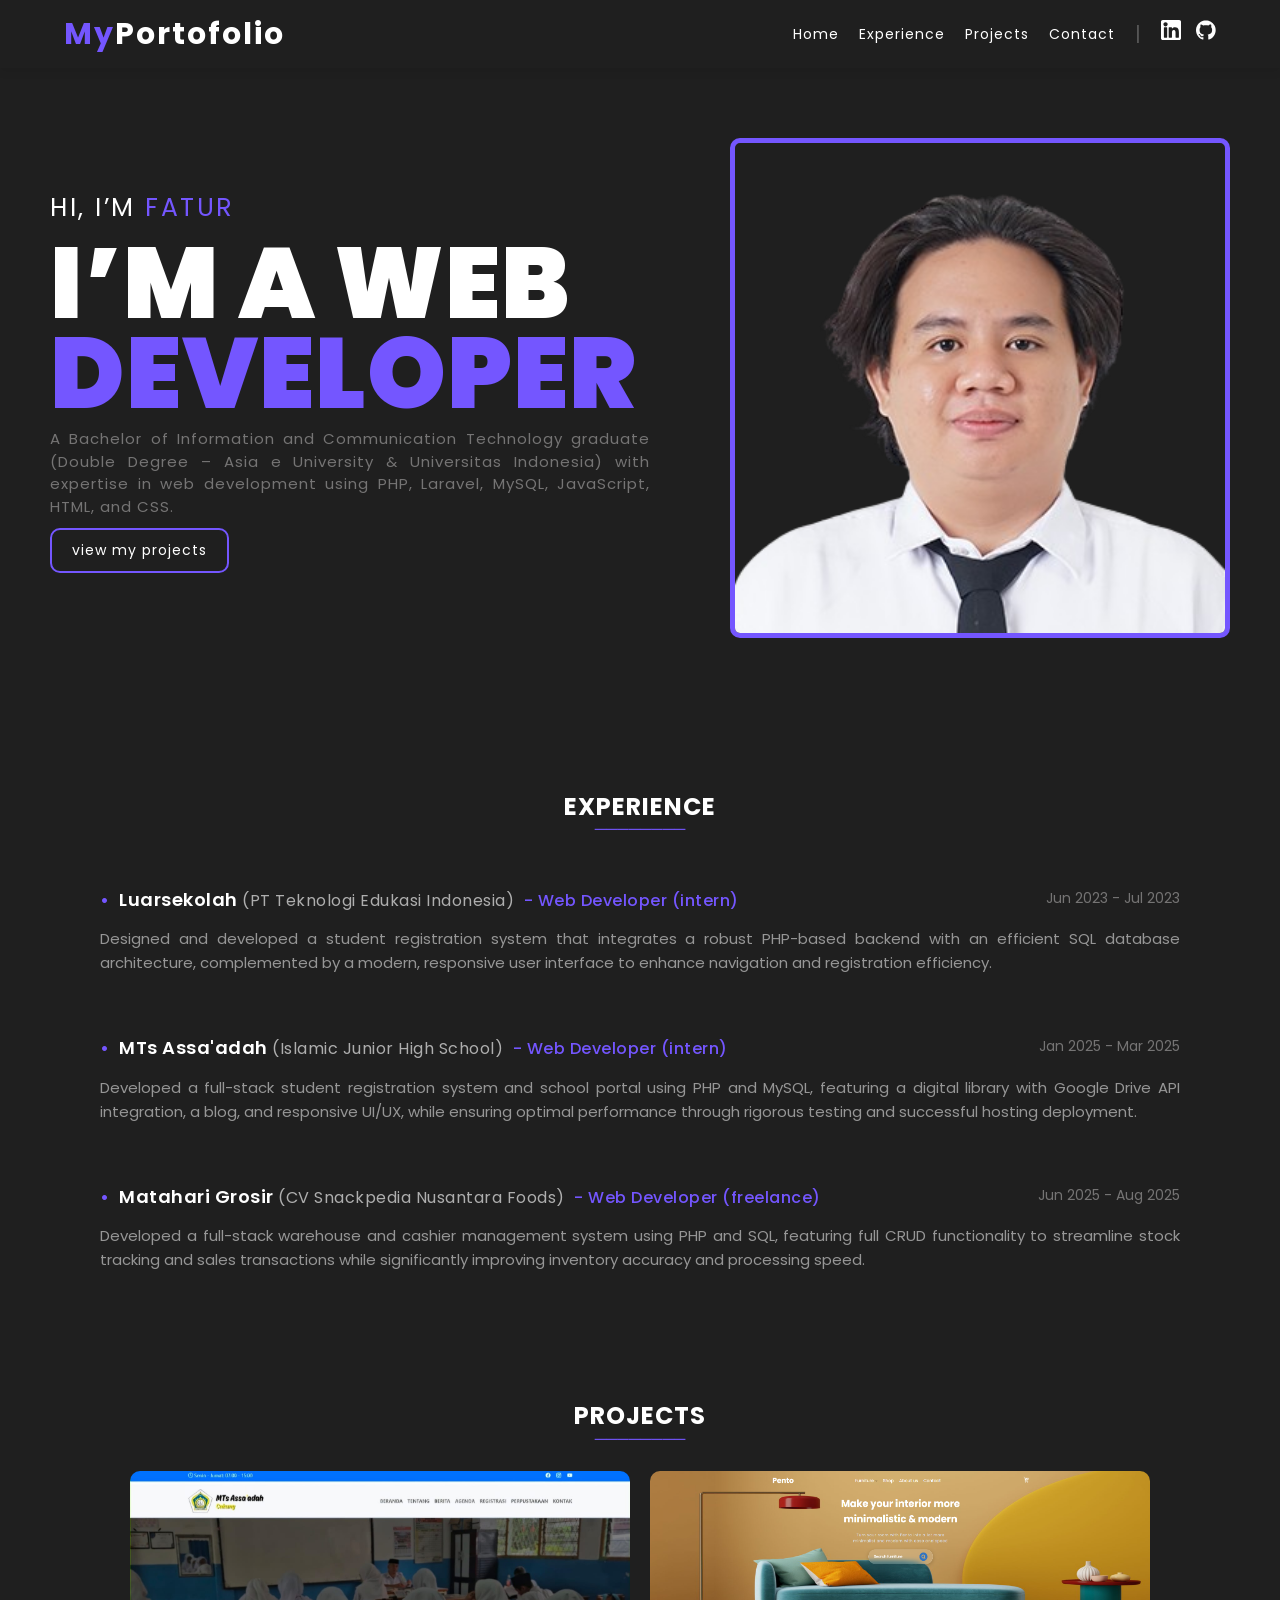
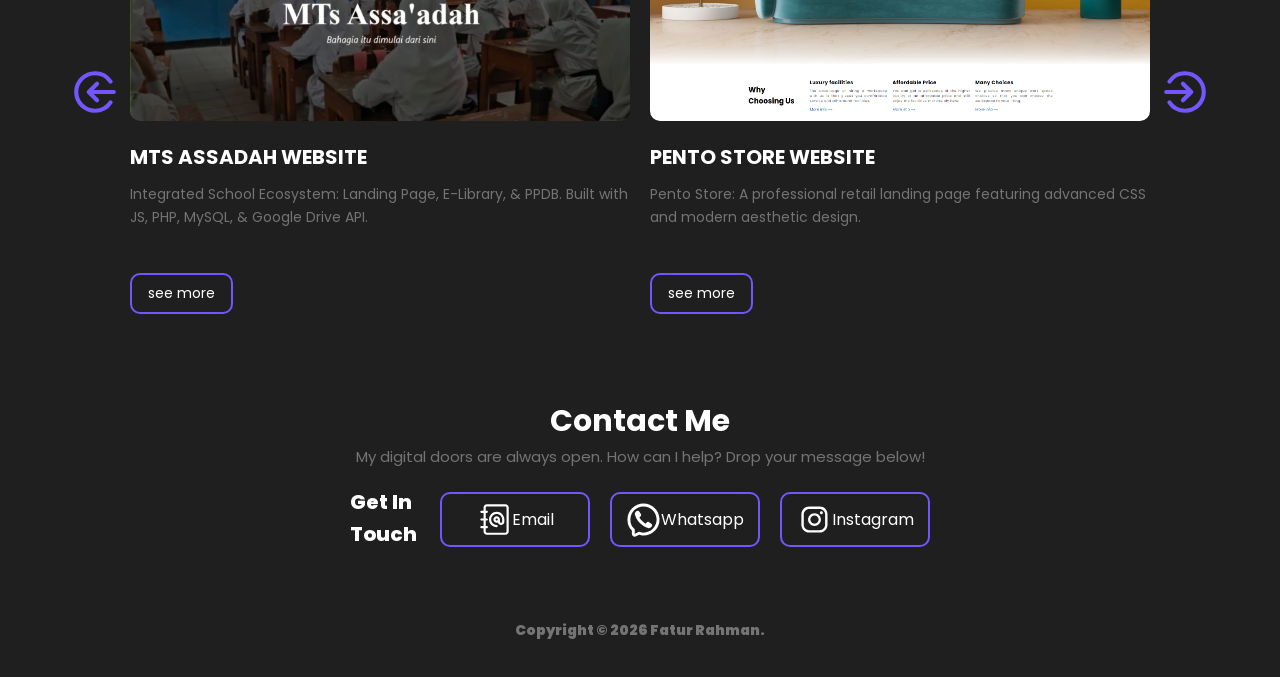
<file: index.html>
<!DOCTYPE html>
<html lang="en">
<head>
    <meta charset="UTF-8">
    <meta name="viewport" content="width=device-width, initial-scale=1.0">
    <title>My Portofolio</title>
    <link href="https://fonts.googleapis.com/css2?family=Poppins:wght@400;700&display=swap" rel="stylesheet">
    <link rel="stylesheet" href="style.css">
</head>
<body>
    <div class="div1">
        <div class="logo">
            <a href="index.html">
            <h2>My<span>Portofolio</span></h2>
            </a>
        </div>

        <div class="hamburger" id="hamburger">
            <span></span>
            <span></span>
            <span></span>
        </div>

        <div class="menu-wrapper" id="menu-wrapper">
            <div class="nav">
                <a href="#home">Home</a>
                <a href="#experience">Experience</a>
                <a href="#project">Projects</a>
                <a href="#contact">Contact</a>
            </div>
            <div class="pembatas">
                |
            </div>
            <div class="medsos">
                <a href="https://www.linkedin.com/in/fatur-rahman-4210611a2/" target="_blank">
                    <img src="assets/linkedin-svgrepo-com.svg" alt="linkdin">
                </a>
                <a href="https://github.com/ftrhm2003" target="_blank">
                    <img src="assets/github-svgrepo-com.svg" alt="Email">
                </a>
            </div>
        </div>
    </div>

    <div id="home" class="home">
        <div class="word">
            <div class="name">
                <p>HI, I’M <span>FATUR</span></p>
            </div>
            <div class="job">
                <p>I’M A WEB <span>DEVELOPER</span></p>
            </div>
            <div class="desc">
                <p>A Bachelor of Information and Communication Technology graduate (Double Degree – Asia e University & Universitas Indonesia) with 
                    expertise in web development using PHP, Laravel, MySQL, JavaScript, HTML, and CSS.</p>
            </div>
            <div class="button">
                <a href="#project">
                    <button>view my projects</button>
                </a>
            </div>
        </div>

        <div class="img">
            <img src="assets/3x4_a_1_-removebg-preview.png" alt="portofolio" width="500px" height="500px">
        </div>
    </div>


    <div id="experience" class="experience">
        <div class="ex-atas">
            <h2>EXPERIENCE</h2>
            <span>────────</span>
        </div>

        <!-- <div class="ex-bawah">
            <div class="ex-bawah-title">
                <h3>
                    <span>•</span> Luarsekolah <br class="br-mobile"> (PT Teknologi Edukasi Indonesia) - Web Developer (intern)
                </h3>
                <span>Jun 2023 - Jul 2023</span>
            </div>
            <div class="ex-bawah-desk">
                <p>
                    Designed and developed a student registration system that integrates a robust PHP-based backend with an efficient SQL database architecture, complemented by a modern, responsive user interface to enhance navigation and registration efficiency.
                </p>
            </div>
        </div> -->
        <div class="ex-bawah">
            <div class="ex-bawah-title">
                <h3>
                    <span class="ex-bullet">•</span> Luarsekolah 
                    <span class="ex-company">(PT Teknologi Edukasi Indonesia)</span> 
                    <span class="ex-role">- Web Developer (intern)</span>
                </h3>
                <span class="ex-date">Jun 2023 - Jul 2023</span>
            </div>
            <div class="ex-bawah-desk">
                <p>
                    Designed and developed a student registration system that integrates a robust PHP-based backend with an efficient SQL database architecture, complemented by a modern, responsive user interface to enhance navigation and registration efficiency.
                </p>
            </div>
        </div>
       
        <div class="ex-bawah">
            <div class="ex-bawah-title">
                <h3>
                    <span class="ex-bullet">•</span> MTs Assa'adah 
                    <span class="ex-company">(Islamic Junior High School)</span> 
                    <span class="ex-role">- Web Developer (intern)</span>
                </h3>
                <span class="ex-date">Jan 2025 - Mar 2025</span>
            </div>
            <div class="ex-bawah-desk">
                <P>
                    Developed a full-stack student registration system and school portal using PHP and MySQL, featuring a digital library with Google Drive API integration, a blog, and responsive UI/UX, while ensuring optimal performance through rigorous testing and successful hosting deployment.
                </P>
            </div>
        </div>

        <div class="ex-bawah">
            <div class="ex-bawah-title">
                <h3>
                    <span class="ex-bullet">•</span> Matahari Grosir 
                    <span class="ex-company">(CV Snackpedia Nusantara Foods)</span> 
                    <span class="ex-role">- Web Developer (freelance)</span>
                </h3>
                <span class="ex-date">Jun 2025 - Aug 2025</span >
            </div>
            <div class="ex-bawah-desk">
               <P>
                    Developed a full-stack warehouse and cashier management system using PHP and SQL, featuring full CRUD functionality to streamline stock tracking and sales transactions while significantly improving inventory accuracy and processing speed.
               </P>
            </div>
        </div>
    </div>
    
    <div id="project" class="project">
        <div class="pro-atas">
            <h2>PROJECTS</h2>
            <span>────────</span>
        </div>

        <div class="pro-bawah">
            <div class="arrow-left">
                <a href="#" id="btn-prev">
                    <img src="assets/arrow-narrow-circle-broken-left-svgrepo-com (1).svg" alt="arrow-left">
                </a>
            </div>

            
            <div class="card-wrapper" id="card-wrapper">
                
            </div>

            <div class="arrow-right">
                <a href="#" id="btn-next">
                    <img src="assets/arrow-narrow-circle-broken-down-svgrepo-com (1).svg" alt="arrow-right">
                </a>
            </div>
        </div>
    </div>

    <!-- <div class="pro-bawah">
        <div class="arrow-left">
            <a href="">
                 <img src="assets/arrow-narrow-circle-broken-left-svgrepo-com (1).svg" alt="arrow-left">
            </a>
        </div> 

        <div class="card">
            <div class="card-img">
                <img src="assets/istockphoto-1449580178-612x612.jpg" alt="">
            </div>

            <div class="card-desk">
                <h4>Lorem ipsum dolor.</h4>
                <p>Lorem ipsum dolor, sit amet consectetur adipisicing elit.</p>
                <div class="see-button">
                    <button>see more</button>
                </div>
            </div>
        </div>

        <div class="card">
            <div class="card-img">
                <img src="assets/istockphoto-1449580178-612x612.jpg" alt="">
            </div>

            <div class="card-desk">
                <h4>Lorem ipsum dolor.</h4>
                <p>Lorem ipsum dolor, sit amet consectetur adipisicing elit.</p>
                <div class="see-button">
                    <button>see more</button>
                </div>
            </div>
        </div>

        <div class="arrow-right">
            <a href="">
                <img src="assets/arrow-narrow-circle-broken-down-svgrepo-com (1).svg" alt="arrow-right">
            </a>
        </div>
    </div> -->

    
    <footer id="contact">
        <div class="top-footer">
            <h2>Contact Me</h2>
        </div>

        <div class="middle-footer">
            <p>My digital doors are always open. How can I help? Drop your message below!</p>
        </div>

        <div class="bottom-footer">
            <div class="bottom-desk">
                <p>Get In Touch</p>
            </div>
                
            <div class="footer-button">
                <a href="mailto:elfatur989@gmail.com" target="_blank">
                    <button>
                        <img src="assets/email-contact-ui-web-svgrepo-com.svg" alt="">Email
                    </button>
                </a>
            </div>

            <div class="footer-button">
                <a href="https://wa.me/6287888868291" target="_blank">
                    <button>
                        <img src="assets/whatsapp-svgrepo-com.svg" alt="">Whatsapp
                    </button>
                </a>
            </div>

            <div class="footer-button">
                <a href="https://www.instagram.com/valueeeq" target="_blank">
                    <button>
                        <img src="assets/instagram-logo-facebook-2-svgrepo-com.svg" alt="">Instagram
                    </button>
                </a>
            </div>
        </div>

        <div class="footer-copy">
            <p>Copyright © 2026 Fatur Rahman.</p>
        </div>
    </footer>

    

    <script src="script.js"></script>
</body>
</html>
</file>
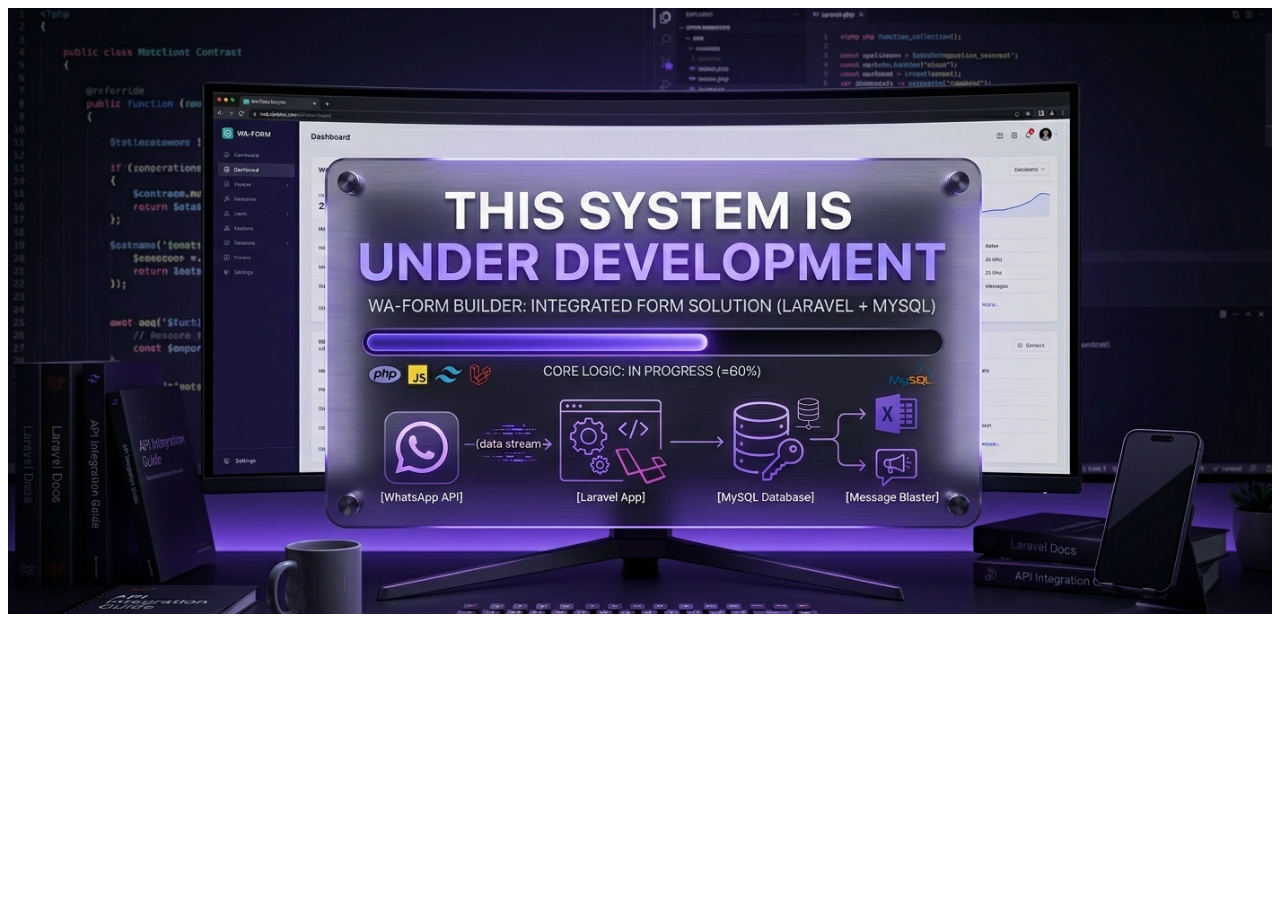
<file: under-devlopment.html>
<!DOCTYPE html>
<html lang="en">
<head>
    <meta charset="UTF-8">
    <meta name="viewport" content="width=device-width, initial-scale=1.0">
    <title>under-development</title>
</head>
<body>
    
    <img src="assets/uder.png" alt="under" style="width: 100%; height: 100%;">

</body>
</html>
</file>
<file: style.css>
* {
    margin: 0;
    padding: 0;
    box-sizing: border-box;
}

body {
    font-family: 'poppins', sans-serif;
    line-height: 1.6;
    color: white;
    background-color: rgba(31, 31, 31);
    overflow-x: clip;
}

html {
    scroll-behavior: smooth;
    overflow-x: clip;
}

.div1 {
    display: flex;
    align-items: center; 
    justify-content: space-between;
    background-color: rgb(31, 31, 31);
    color: white;
    position: sticky;
    top: 0;
    z-index: 1000; 
    padding: 10px 5%;
    box-shadow: 0 2px 10px rgba(0,0,0,0.1);
}

.logo {
    font-size: 20px;
    font-weight: bold;
    letter-spacing: 2px;
}

.logo a {
    text-decoration: none;
}

.logo h2 {
    color: #7456FF;
}

.logo h2 span {
    color: white;
}

.nav {
    margin-left: auto; 
    display: flex;
    gap: 20px; 
}

.nav a {
    color: white;
    text-decoration: none;
    font-size: 14px;
    letter-spacing: 1px;
}

.pembatas {
    margin: 0 20px; 
    color: #555;
    font-size: 20px;
}

.medsos {
    display: flex;
    gap: 15px; 
}

.medsos img {
    width: 20px;
    height: 20px;
}

.navbar {
    display: flex;
    align-items: center;
    padding: 20px;
    background-color: #1a1a1a; 
}

.menu-wrapper {
    display: flex;
    align-items: center;
    margin-left: auto;
}

.hamburger {
    display: none; 
    flex-direction: column;
    gap: 5px;
    cursor: pointer;
    margin-left: auto;
}

.hamburger span {
    width: 25px;
    height: 3px;
    background-color: white;
    border-radius: 2px;
    transition: 0.3s;
}

/* @media (max-width: 480px) {
    .hamburger {
        display: flex; 
    }

    .menu-wrapper {
        display: none; 
        flex-direction: column;
        position: absolute;
        top: 70px;
        left: 0;
        width: 100%;
        background-color: #1a1a1a;
        padding: 20px 0;
        z-index: 100;
    }

    .menu-wrapper.active {
        display: flex;
    }

    .nav {
        flex-direction: column;
        align-items: center;
        margin-left: 0; 
        margin-bottom: 20px;
    }

    .pembatas {
        display: none; 
    }

    .medsos {
        justify-content: center;
    }
} */

@media (max-width: 480px) {
    .div1 {
        position: fixed; 
        top: 0;
        left: 0;
        width: 100%; 
        z-index: 1000;
        background-color: rgb(31, 31, 31);
        padding: 15px 5%;
        box-shadow: 0 2px 10px rgba(0,0,0,0.3);
    }

    .hamburger {
        display: flex; 
        z-index: 1001;
    }

    .hamburger.is-active span:nth-child(1) {
        transform: translateY(8px) rotate(45deg);
    }

    .hamburger.is-active span:nth-child(2) {
        opacity: 0;
        transform: translateX(-10px); 
    }

    .hamburger.is-active span:nth-child(3) {
        transform: translateY(-8px) rotate(-45deg);
    }

    .menu-wrapper {
        display: none; 
        flex-direction: column;
        position: fixed; 
        top: 60px; 
        left: 0;
        width: 100%;
        background-color: rgb(31, 31, 31);
        padding: 20px 0;
        z-index: 999;
        box-shadow: 0 4px 10px rgba(0,0,0,0.3);
    }

    .menu-wrapper.active {
        display: flex;
    }

    .nav {
        flex-direction: column;
        align-items: center;
        margin-left: 0; 
        margin-bottom: 20px;
        gap: 15px;
    }

    .pembatas {
        display: none; 
    }

    .medsos {
        justify-content: center;
    }
}

@media (min-width: 481px) and (max-width: 780px) {
    .div1 {
        position: fixed; 
        top: 0;
        left: 0;
        width: 100%; 
        z-index: 1000;
        background-color: rgb(31, 31, 31);
        padding: 15px 5%;
        box-shadow: 0 2px 10px rgba(0,0,0,0.3);
    }

    .hamburger {
        display: flex; 
        z-index: 1001;
    }

    .hamburger.is-active span:nth-child(1) {
        transform: translateY(8px) rotate(45deg);
    }

    .hamburger.is-active span:nth-child(2) {
        opacity: 0;
        transform: translateX(-10px); 
    }

    .hamburger.is-active span:nth-child(3) {
        transform: translateY(-8px) rotate(-45deg);
    }

    .menu-wrapper {
        display: none; 
        flex-direction: column;
        position: absolute;
        top: 70px;
        left: 0;
        width: 100%;
        background-color: #1a1a1a;
        padding: 20px 0;
        z-index: 100;
    }

    .menu-wrapper.active {
        display: flex;
    }

    .nav {
        flex-direction: column;
        align-items: center;
        margin-left: 0; 
        margin-bottom: 20px;
    }

    .pembatas {
        display: none; 
    }

    .medsos {
        justify-content: center;
    }
}

.home {
    width: 100%;
    height: 450px;
    background-color: rgba(31, 31, 31);
    display: flex;
    align-items: flex-start;
    padding-top: 100px;
    justify-content: space-between;
    padding: 20px 50px;
    max-width: 1400px; 
    margin-left: auto;
    margin-right: auto;
}

.home .word {
    padding-top: 100px;
}

.home .word .job {
    font-size: 100px;
    margin-bottom: 10px;
    font-weight: 900; 
    text-transform: uppercase; 
    letter-spacing: -0.05em; 
    line-height: 0.9; 
    color: white;  
    margin-right: 10%;
    letter-spacing: 1px;
}

.home .word .job span {
    color: #7456FF;
}

.home .word .name {
    font-size: 25px;
    font-weight: 400; 
    text-transform: uppercase; 
    letter-spacing: 0.1em; 
    color: white;
    margin-bottom: 10px;
}

.home .word .name span {
    color: #7456FF;
}   

.home .word .desc {
    font-size: 15px;
    max-width: 600px;
    line-height: 1.5;
    color: rgb(117, 116, 116);
    margin-bottom: 10px;
    letter-spacing: 1px;
    text-align: justify;
}

.home .button button {
    background-color: transparent;
    color: white;
    padding: 10px 20px;
    font-size: 14px;
    cursor: pointer;
    border-radius: 10px;
    border: 2px solid #7456FF;
    letter-spacing: 1px;
    font-family: 'poppins', sans-serif;
}

.home .img img {
    margin-top: 50px;
    width: 500px;
    height: 500px;
    border: 5px solid #7456FF;
    object-fit: cover;
    border-radius: 10px;
}

@media (max-width: 480px) {
   .home {
        width: 100%;
        height: auto;
        background-color: rgba(31, 31, 31);
        display: flex;
        align-items: center;
        flex-direction: column;
        margin-left: auto;
        margin-right: auto;
        padding-top: 90px;
        justify-content: center;
        text-align: center;
        flex-direction: column-reverse;
    }

   .home .word {
        width: 100%;
        display: flex;
        align-items: center;
        justify-content: center;
        flex-direction: column;
        margin-top: -80px;
    }   

    .home .word .job {
        /* font-size: 50px; */
        margin-bottom: 10px;
        font-weight: 900; 
        text-transform: uppercase; 
        line-height: 0.9; 
        color: white;  
        letter-spacing: 1px;
        align-items: center;
        justify-content: center;
        margin-right: 0;
        width: 100%;
        display: block;
        text-align: center;

        font-size: clamp(2rem, 11vw, 3.5rem); 
        /* margin-bottom: 15px; */
        /* font-weight: 900; 
        text-transform: uppercase;  */
        /* line-height: 1.1; 
        /* color: white;   */
        /* letter-spacing: 1px; */
        /* width: 100%; */
        /* display: block; */
        word-wrap: break-word;
    }

    .home .word .name {
        font-size: 16px;
        font-weight: 400; 
        text-transform: uppercase; 
        letter-spacing: 0.1em; 
        color: white;
        margin-bottom: auto;
    }

    .home .word .desc {
        font-size: 11px;
        line-height: 1.5;
        color: rgb(117, 116, 116);
        margin-bottom: 10px;
        letter-spacing: 1px;
        text-align: center;
    }

    .home .button button {
        background-color: transparent;
        color: white;
        padding: 10px 20px;
        font-size: 10px;
        cursor: pointer;
        border-radius: 10px;
        border: 2px solid #7456FF;
        letter-spacing: 1px;
        font-family: 'poppins', sans-serif;
    }

    .home .img img {
        margin-top: auto;
        width: 200px;
        height: 200px;
        border: 5px solid #7456FF;
        object-fit: cover;
        border-radius: 10px;
    }
}



@media (min-width: 481px) and (max-width: 780px) {
   .home {
        width: 100%;
        height: auto;
        background-color: rgba(31, 31, 31);
        display: flex;
        align-items: center;
        flex-direction: column;
        margin-left: auto;
        margin-right: auto;
        padding-top: 90px;
        justify-content: center;
        text-align: center;
        flex-direction: column-reverse;
    }

   .home .word {
        width: 100%;
        display: flex;
        align-items: center;
        justify-content: center;
        flex-direction: column;
        margin-top: -80px;
    }   

    .home .word .job {
        font-size: 70px;
        margin-bottom: 10px;
        font-weight: 900; 
        text-transform: uppercase; 
        letter-spacing: -0.05em; 
        line-height: 0.9; 
        color: white;  
        letter-spacing: 1px;
        align-items: center;
        justify-content: center;
        margin-right: 0;
        width: 100%;
        display: block;
    }

    .home .word .name {
        font-size: 20px;
        font-weight: 400; 
        text-transform: uppercase; 
        letter-spacing: 0.1em; 
        color: white;
        margin-bottom: auto;
    }

    .home .word .desc {
        font-size: 15px;
        line-height: 1.5;
        color: rgb(117, 116, 116);
        margin-bottom: 10px;
        letter-spacing: 1px;
        text-align: center;
        padding-right: 40px;
        padding-left: 40px;
    }

    .home .button button {
        background-color: transparent;
        color: white;
        padding: 10px 20px;
        font-size: 12px;
        cursor: pointer;
        border-radius: 10px;
        border: 2px solid #7456FF;
        letter-spacing: 1px;
        font-family: 'poppins', sans-serif;
    }

    .home .img img {
        margin-top: auto;
        width: 260px;
        height: 260px;
        border: 5px solid #7456FF;
        object-fit: cover;
        border-radius: 10px;
    }
}

.experience {
    margin-top: 250px;
    margin-left: auto; 
    margin-right: auto; 
    width: 100%;
    height: auto;
    padding: 20px 50px;
    max-width: 1400px;
    flex-direction: column; 
    justify-content: center;
}

.ex-atas {
    width: 100%;
    display: flex;
    justify-content: center;
    flex-direction: column;
    align-items: center;
    margin-bottom: 20px;
}

.ex-atas h2 {
    color: white;
    letter-spacing: 1px;
}

.ex-atas span {
    margin-top: -10px;
    color: #7456FF;
}

.ex-bawah {
    width: 100%;
    height: auto;
    padding: 25px 50px;
}

.ex-bawah .ex-bawah-title {
    display: flex;
    justify-content: space-between;
    align-items: flex-start; 
    margin-bottom: 15px;
}

.ex-bawah .ex-bawah-title h3 {
    color: white;
    letter-spacing: 0.5px;
    font-size: 18px;
    font-weight: 600;
    line-height: 1.4;
}

.ex-bawah .ex-bawah-title h3 span {
    color: #7456FF;
    margin-right: 5px;
}

.ex-bawah .ex-bawah-title .ex-company {
    color: #aeaeae;
    font-size: 16px;
    font-weight: 400;
}

.ex-bawah .ex-bawah-title .ex-role {
    color: #7456FF; 
    font-size: 16px;
    font-weight: 500;
}

.ex-bawah .ex-bawah-title .ex-date {
    color: rgb(117, 116, 116);
    font-size: 14px;
    white-space: nowrap; 
    margin-left: 20px;
}

.ex-bawah .ex-bawah-desk p {
    color: rgb(150, 150, 150);
    margin-bottom: 10px;
    line-height: 1.6;
    text-align: justify;
    font-size: 15px;
}

@media screen and (max-width: 480px) {
    .experience {
        margin-top: 50px;
        width: 100%;
        height: auto;
        padding: 20px 50px;
    }

   .ex-bawah {
        padding: 20px 20px; 
    }

    .ex-bawah .ex-bawah-title {
        flex-direction: column;
        gap: 10px; 
    }

    .ex-bawah .ex-bawah-title h3 {
        display: flex;
        flex-direction: column; 
        gap: 4px; 
        font-size: 20px; 
        font-weight: 700;
    }
    
    .ex-bawah .ex-bawah-title h3 .ex-bullet {
        display: none; 
    }

    .ex-bawah .ex-bawah-title .ex-company {
        display: block; 
        font-size: 14px;
        color: rgb(150, 150, 150);
        font-weight: 400;
    }

    .ex-bawah .ex-bawah-title .ex-role {
        display: block; 
        font-size: 15px;
        color: #7456FF; 
        font-weight: 500;
        margin-top: 2px;
    }

    .ex-bawah .ex-bawah-title .ex-date {
        margin-left: 0;
        font-size: 13px;
        color: rgb(117, 116, 116);
    }

    .ex-bawah .ex-bawah-desk p {
        font-size: 14px;
        text-align: left; 
    }
}

@media screen and (min-width: 481px) and (max-width: 780px) {
    .experience {
        margin-top: 50px;
        width: 100%;
        height: auto;
        padding: 20px 50px;
    }

   .ex-bawah {
        padding: 20px 20px; 
    }

    .ex-bawah .ex-bawah-title {
        flex-direction: column;
        gap: 10px; 
    }

    .ex-bawah .ex-bawah-title h3 {
        display: flex;
        flex-direction: column; 
        gap: 4px; 
        font-size: 22px; 
        font-weight: 700;
    }
    
    .ex-bawah .ex-bawah-title h3 .ex-bullet {
        display: none; 
    }

    .ex-bawah .ex-bawah-title .ex-company {
        display: block; 
        font-size: 16px;
        color: rgb(150, 150, 150);
        font-weight: 400;
    }

    .ex-bawah .ex-bawah-title .ex-role {
        display: block; 
        font-size: 17px;
        color: #7456FF; 
        font-weight: 500;
        margin-top: 2px;
    }

    .ex-bawah .ex-bawah-title .ex-date {
        margin-left: 0;
        font-size: 15px;
        color: rgb(117, 116, 116);
    }

    .ex-bawah .ex-bawah-desk p {
        font-size: 16px;
        text-align: left; 
    }
}

.project {
    margin-top: 50px;
    width: 100%;
    height: 600px;
    padding: 20px 50px;
}

.pro-atas {
    width: 100%;
    display: flex;
    justify-content: center;
    flex-direction: column;
    align-items: center;
    margin-bottom: 20px;
}

.pro-atas h2 {
    color: white;
    letter-spacing: 1px;
}

.pro-atas span {
    margin-top: -10px;
    color: #7456FF;
}

.pro-bawah {
    width: 100%;
    display: flex;
    justify-content: center;
    align-items: center;
    margin-bottom: 100px;
    gap: 10px;
}

.pro-bawah .arrow-left img {
   width: 50px;
   height: 50px;
}

.card-wrapper {
    display: flex; 
    gap: 20px; 
}


.pro-bawah .card {
    width: 500px;
    height: 450px;
    border-radius: 10px;
}

.pro-bawah .card .card-img {
    width: 500px;
    height: 250px;
}

.pro-bawah .card .card-img img {
    height: 100%;
    width: 100%;
    border-radius: 10px;
}

.pro-bawah .arrow-right img {
   width: 50px;
   height: 50px;
}

.card-desk h4 {
    font-size: 20px;
    padding-bottom: 10px;
    padding-top: 20px;
}

.card-desk p {
    font-size: 14px;
    padding-bottom: 15px;
    color: rgb(117, 116, 116);
    height: 70px;
}

.see-button button {
    background-color: transparent;
    border: 2px solid #7456FF;
    padding: 8px 16px;
    border-radius: 10px;
    color: white;
    font-size: 14px;
    cursor: pointer;
    font-family: 'poppins', sans-serif;
    margin-top: 20px;
}

.card {
    animation: slideIn 0.4s ease-out;
}

@keyframes slideIn {
    from {
        opacity: 0;
        transform: translateX(20px); 
    }
    to {
        opacity: 1;
        transform: translateX(0);
    }
}

/* @media (max-width: 480px) {
    .project {
        margin-top: 50px;
        width: 100%;
        height: 600px;
        padding: 20px 50px;
    }    

    .pro-atas {
        width: 100%;
        display: flex;
        justify-content: center;
        flex-direction: column;
        align-items: center;
        margin-bottom: 20px;
    }

    .pro-atas h2 {
        color: white;
        letter-spacing: 1px;
    }

    .pro-atas span {
        margin-top: -10px;
        color: #7456FF;
    }

    .pro-bawah {
        width: 100%;
        display: flex;
        justify-content: center;
        align-items: center;
        margin-bottom: 100px;
        gap: 10px;
        flex-direction: row;
        flex-wrap: wrap;
    }

    .pro-bawah .arrow-left{
        order: 2;
    }

    .pro-bawah .arrow-left img {
        width: 50px;
        height: 50px;
    }

    .card-wrapper {
        display: flex;
        gap: 150px;
        flex-direction: column;
        order: 1;
        width: 100%;
        display: flex;
        flex-direction: column; 
        align-items: center;
        /* margin-bottom: 120px; */
    /* }

    .pro-bawah .card {
        width: 300px;
        height: 275px;
        border-radius: 10px;
    }

    .pro-bawah .card .card-img {
        width: 300px;
        height: 175px;
    }

    .pro-bawah .card .card-img img {
        height: 100%;
        width: 100%;
        border-radius: 10px;
    }

    .pro-bawah .arrow-right {
        order: 3;
    }

    .pro-bawah .arrow-right img {
        width: 50px;
        height: 50px;
    }

    .card-desk h4 {
        font-size: 20px;
        padding-bottom: 10px;
        padding-top: 20px;
    }

    .card-desk p {
        font-size: 14px;
        padding-bottom: 15px;
        color: rgb(117, 116, 116);
        height: 100px;
        text-align: justify;
    }

    .see-button button {
        background-color: transparent;
        border: 2px solid #7456FF;
        padding: 8px 16px;
        border-radius: 10px;
        color: white;
        font-size: 14px;
        cursor: pointer;
        font-family: 'poppins', sans-serif;
    }

    .card {
        animation: slideIn 0.4s ease-out;
    }
} */ 

@media (max-width: 480px) {
    .project {
        margin-top: 30px;
        width: 100%;
        height: auto; 
        padding: 20px 20px; 
    }    

    .pro-atas {
        width: 100%;
        display: flex;
        justify-content: center;
        flex-direction: column;
        align-items: center;
        margin-bottom: 20px;
    }

    .pro-atas h2 {
        color: white;
        letter-spacing: 1px;
    }

    .pro-atas span {
        margin-top: -10px;
        color: #7456FF;
    }

    .pro-bawah {
        width: 100%;
        display: flex;
        justify-content: center;
        align-items: center;
        flex-direction: row;
        flex-wrap: wrap;
        gap: 20px; 
        margin-bottom: 50px;
    }

    .card-wrapper {
        display: flex;
        flex-direction: column; 
        align-items: center;
        width: 100%;
        order: 1; 
        gap: 30px; 
        margin-bottom: 20px; 
    }

    .pro-bawah .card {
        width: 100%;
        max-width: 320px; 
        height: auto; 
        border-radius: 10px;
        padding-bottom: 20px; 
        display: flex;
        flex-direction: column;
    }

    .pro-bawah .card .card-img {
        width: 100%;
        height: 180px;
    }

    .pro-bawah .card .card-img img {
        height: 100%;
        width: 100%;
        border-radius: 10px;
        object-fit: cover;
    }

    .card-desk h4 {
        font-size: 18px;
        padding-bottom: 5px;
        padding-top: 15px;
        color: white;
    }

    .card-desk p {
        font-size: 14px;
        padding-bottom: 15px;
        color: rgb(117, 116, 116);
        height: auto; 
        text-align: justify;
    }

    .see-button button {
        background-color: transparent;
        border: 2px solid #7456FF;
        padding: 8px 16px;
        border-radius: 10px;
        color: white;
        font-size: 14px;
        cursor: pointer;
        font-family: 'poppins', sans-serif;
        width: fit-content;
    }

    .pro-bawah .arrow-left {
        order: 2; 
    }

    .pro-bawah .arrow-left img {
        width: 50px;
        height: 50px;
    }

    .pro-bawah .arrow-right {
        order: 3;
    }

    .pro-bawah .arrow-right img {
        width: 50px;
        height: 50px;
    }

    .card {
        animation: slideIn 0.4s ease-out;
    }
}

@media (min-width: 481px) and (max-width: 780px) { 
    .project {
        margin-top: 30px;
        width: 100%;
        height: auto; 
        padding: 20px 40px;
    }    

    .pro-bawah {
        width: 100%;
        display: flex;
        justify-content: center;
        align-items: center;
        flex-direction: row;
        flex-wrap: wrap; 
        gap: 25px; 
        margin-bottom: 60px;
    }

    .card-wrapper {
        display: flex !important;
        flex-direction: column !important; 
        align-items: center !important;
        width: 100% !important;
        order: 1; 
        gap: 40px; 
        margin-bottom: 20px; 
    }

    .pro-bawah .card {
        width: 100%;
        max-width: 480px; 
        height: auto; 
        border-radius: 10px;
        display: flex;
        flex-direction: column;
        padding-bottom: 20px;
    }

    .pro-bawah .card .card-img {
        width: 100%;
        height: 240px; 
    }

    .pro-bawah .card .card-img img {
        height: 100%;
        width: 100%;
        border-radius: 10px;
        object-fit: cover;
    }

    .card-desk h4 {
        font-size: 20px;
        padding-bottom: 8px;
        padding-top: 18px;
        color: white;
    }

    .card-desk p {
        font-size: 14px;
        padding-bottom: 15px;
        color: rgb(117, 116, 116);
        height: auto; 
        text-align: justify;
    }

    .see-button button {
        background-color: transparent;
        border: 2px solid #7456FF;
        padding: 8px 18px;
        border-radius: 10px;
        color: white;
        font-size: 14px;
        cursor: pointer;
        font-family: 'poppins', sans-serif;
        width: fit-content;
    }

    .pro-bawah .arrow-left {
        order: 2; 
    }

    .pro-bawah .arrow-left img {
        width: 50px;
        height: 50px;
    }

    .pro-bawah .arrow-right {
        order: 3; 
    }

    .pro-bawah .arrow-right img {
        width: 50px;
        height: 50px;
    }
}

footer {
    width: 100%;
    height: 300px;
}

.top-footer {
    display: flex;
    justify-content: center;
    align-items: center;
}

.top-footer h2 {
    font-size: 30px;
    padding-top: 20px;
}

.middle-footer {
    display: flex;
    justify-content: center;
    align-items: center;
}

.middle-footer p {
    font-size: 15px;
    color: rgb(117, 116, 116);
}

.bottom-footer {
    display: flex;
    justify-content: center;
    align-items: center;
    gap: 20px;
    width: 100%;
    height: 100px;
}

.bottom-desk {
    width: 70px;
    height: 100px;
    display: flex;
}

.bottom-desk p {
    font-size: 20px;
    font-weight: 800;
    padding-top: 17px;
}

.footer-button a {
    text-decoration: none;
}

.footer-button button {
    background-color: transparent;
    border: 2px solid #7456FF;
    padding: 8px 16px;
    border-radius: 10px;
    color: white;
    cursor: pointer;
    width: 150px;
    display: flex;
    justify-content: center;
    align-items: center;
    font-size: 16px;
    font-family: 'poppins', sans-serif;
}

.footer-button  img {
    width: 35px;
    height: 35px;
}

.footer-copy {
    display: flex;
    justify-content: center;
    align-items: center;
    margin-top: 50px;
}

.footer-copy p {
    font-size: 14px;
    font-weight: 900;
    color: rgb(117, 116, 116);
}


@media (max-width: 660px) {
    footer {
        width: 100%;
        height: 300px;
    }

    .top-footer {
        display: flex;
        justify-content: center;
        align-items: center;
    }

    .top-footer h2 {
        font-size: 30px;
        padding-top: 20px;
    }

    .middle-footer {
        display: flex;
        justify-content: center;
        align-items: center;
        text-align: center;
        padding-left: 35px;
        padding-right: 35px;
    }

    .middle-footer p {
        font-size: 15px;
        color: rgb(117, 116, 116);
    }

    .bottom-footer {
        display: flex;
        justify-content: center;
        align-items: center;
        gap: 20px;
        width: 100%;
        height: 100px;
        flex-direction: column;
        margin-top: 100px;
        margin-bottom: 100px;
    }

    .bottom-desk {
        width: 70px;
        height: 100px;
        display: flex;
    }

    .bottom-desk p {
        font-size: 20px;
        font-weight: 800;
        padding-top: 17px;
    }

    .footer-button a {
        text-decoration: none;
    }

    .footer-button button {
        background-color: transparent;
        border: 2px solid #7456FF;
        padding: 8px 16px;
        border-radius: 10px;
        color: white;
        cursor: pointer;
        width: 150px;
        display: flex;
        justify-content: center;
        align-items: center;
        font-size: 16px;
        font-family: 'poppins', sans-serif;
    }

    .footer-button  img {
        width: 35px;
        height: 35px;
    }

    .footer-copy {
        display: flex;
        justify-content: center;
        align-items: center;
        margin-top: 50px;
        text-align: center;
        padding: 30px;
    }

    .footer-copy p {
        font-size: 14px;
        font-weight: 900;
        color: rgb(117, 116, 116);
    }
}
</file>
